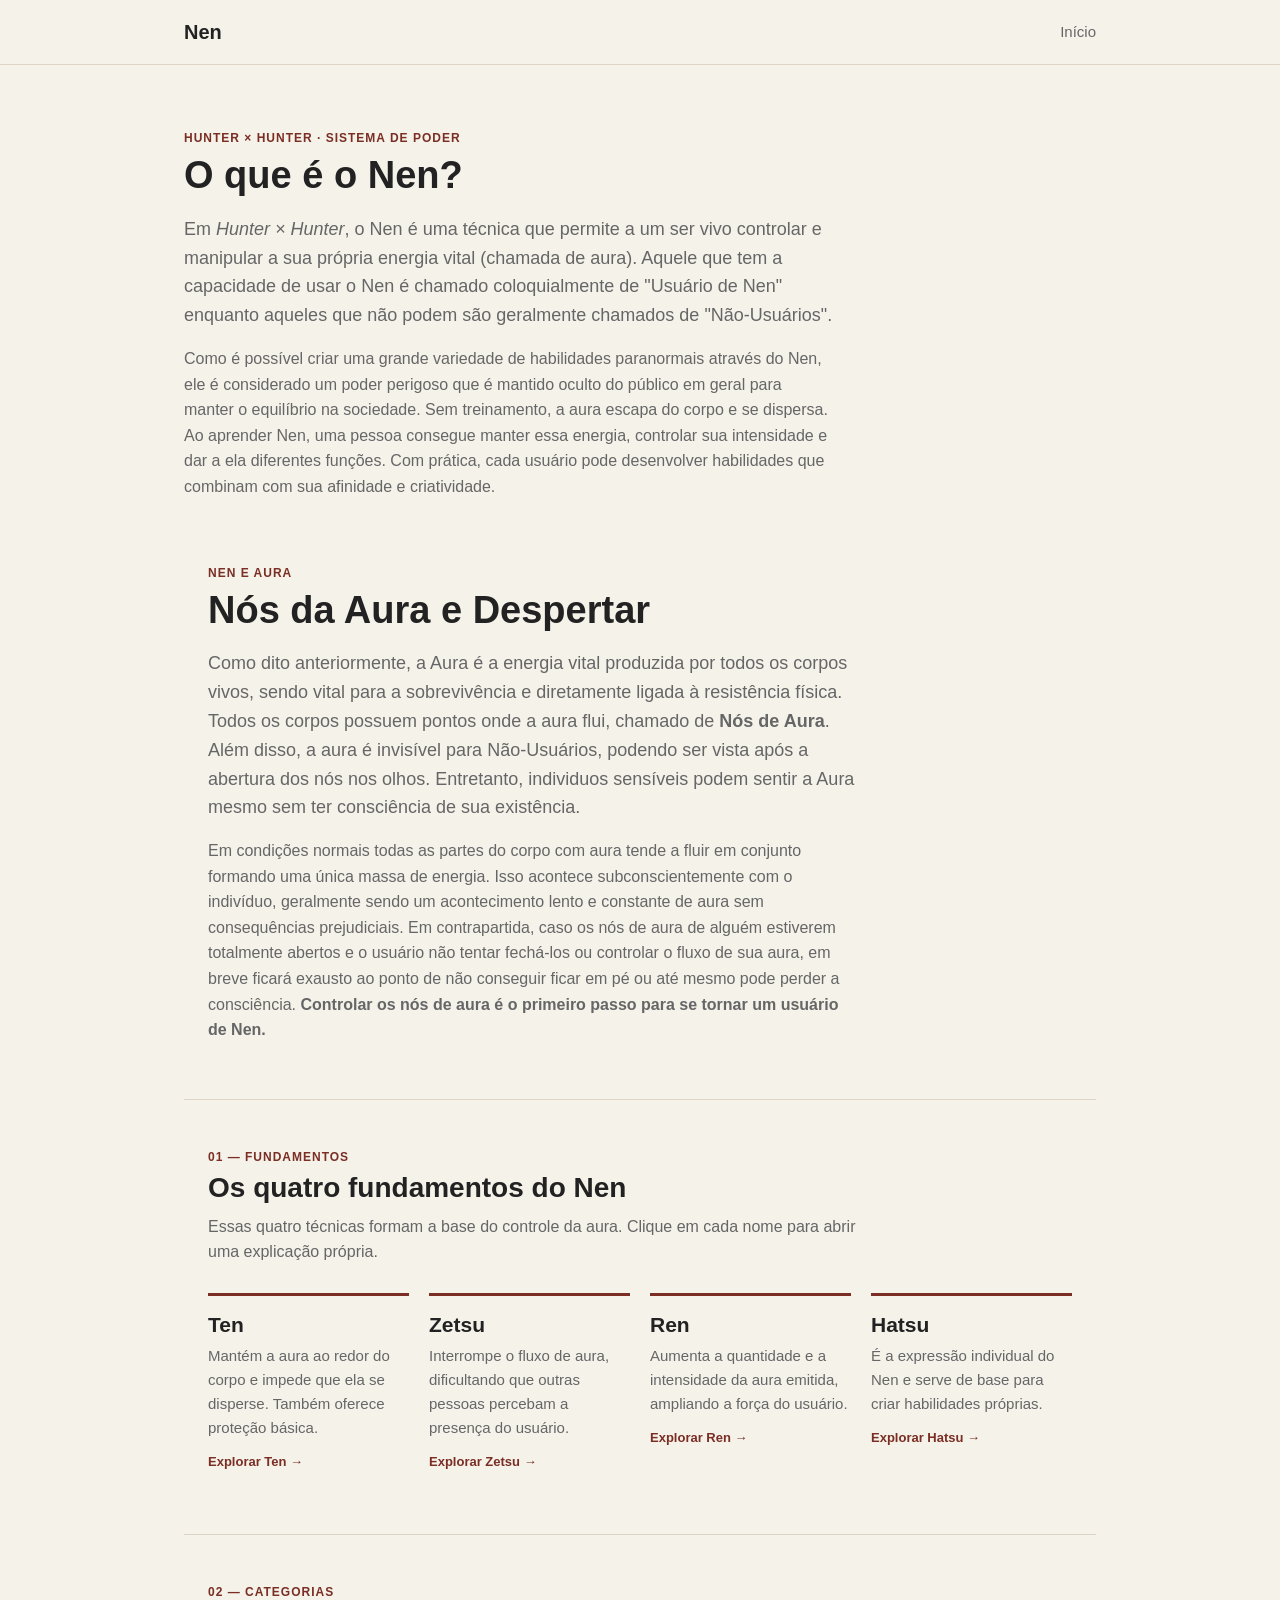
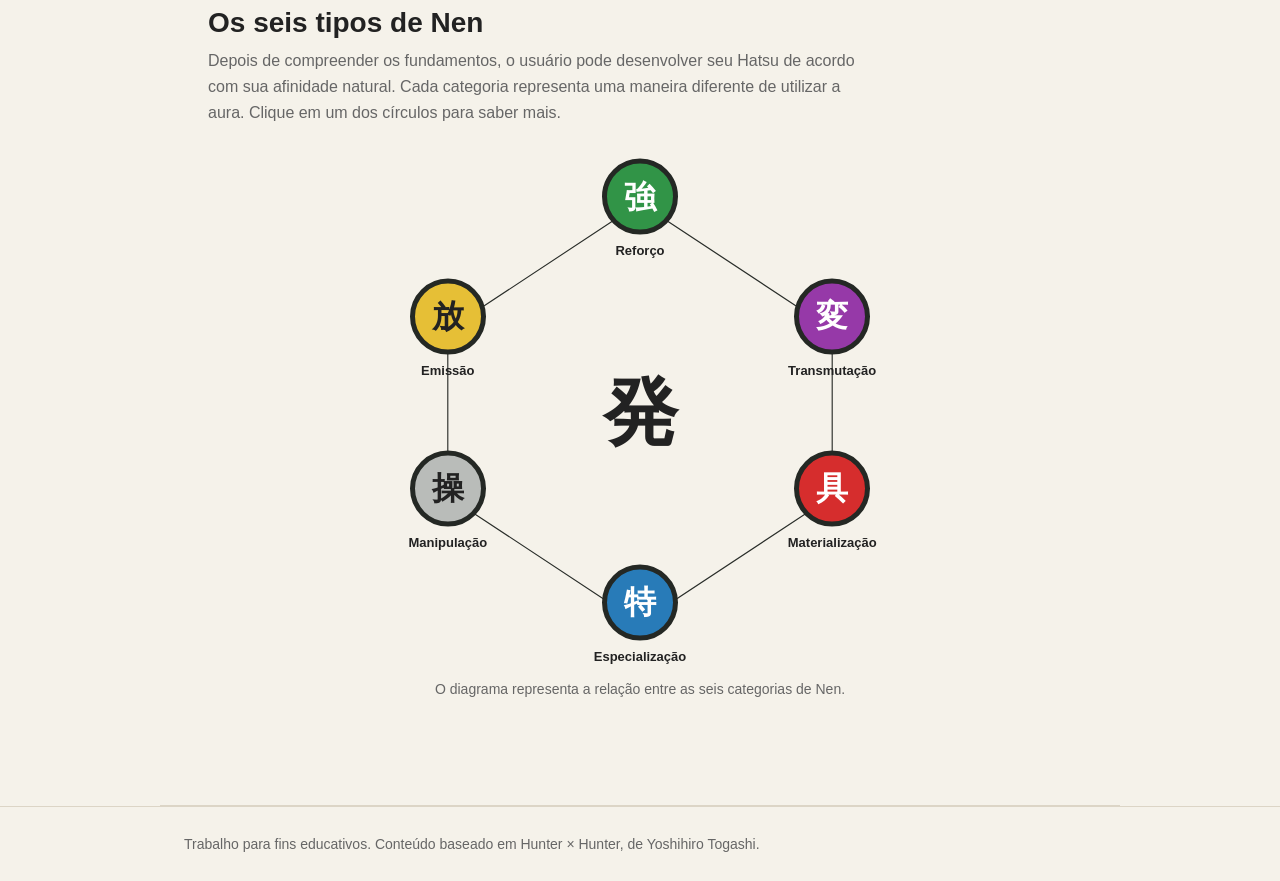
<file: ProjetoNen_AutoriaWeb-HenzoAiram/index.html>
<!DOCTYPE html>
<html lang="pt-BR">

<head>
  <meta charset="UTF-8">
  <meta name="viewport" content="width=device-width, initial-scale=1.0">
  <title>O Sistema de Poder de Hunter × Hunter</title>
  <link rel="stylesheet" href="css/style.css">
</head>

<body>
  <header class="site-header">
    <div class="wrap-topo-menu">
      <a href="index.html" class="brand">Nen</a>
      <nav aria-label="Navegação principal">
        <ul>
          <li><a href="index.html">Início</a></li>
        </ul>
      </nav>
    </div>
  </header>
  <main>
    <section class="texto-wrap">
      <div class="texto-copy">
        <div class="pequeno">Hunter × Hunter · Sistema de poder</div>
        <h1>O que é o Nen?</h1>
        <p class="destaque">Em <em>Hunter × Hunter</em>, o Nen é uma técnica que permite a um ser vivo controlar e
          manipular a sua própria energia vital (chamada de aura). Aquele que tem a capacidade de usar o Nen é chamado
          coloquialmente de "Usuário de Nen" enquanto aqueles que não podem são geralmente chamados de "Não-Usuários".
        </p>
        <p>Como é possível criar uma grande variedade de habilidades paranormais através do Nen, ele é considerado um
          poder perigoso que é mantido oculto do público em geral para manter o equilíbrio na sociedade. Sem
          treinamento, a aura escapa do corpo e se dispersa. Ao aprender Nen, uma pessoa consegue manter essa energia,
          controlar sua intensidade e dar a ela diferentes funções. Com prática, cada usuário pode desenvolver
          habilidades que combinam com sua afinidade e criatividade.</p>
      </div>
      <section class="texto-wrap">
        <div class="texto-copy">
          <div class="pequeno">Nen e Aura</div>
          <h1>Nós da Aura e Despertar</h1>
          <p class="destaque">Como dito anteriormente, a Aura é a energia vital produzida por todos os corpos vivos,
            sendo vital para a sobrevivência e diretamente ligada à resistência física. Todos os corpos possuem pontos
            onde a aura flui, chamado de <strong>Nós de Aura</strong>. Além disso, a aura é invisível para Não-Usuários,
            podendo ser vista após a abertura dos nós nos olhos. Entretanto, individuos sensíveis podem sentir a Aura
            mesmo sem ter consciência de sua existência.</p>
            <p>Em condições normais todas as partes do corpo com aura tende a fluir em conjunto formando uma única massa de energia. Isso acontece subconscientemente com o indivíduo, geralmente sendo um acontecimento lento e constante de aura sem consequências prejudiciais. Em contrapartida, caso os nós de aura de alguém estiverem totalmente abertos e o usuário não tentar fechá-los ou controlar o fluxo de sua aura, em breve ficará exausto ao ponto de não conseguir ficar em pé ou até mesmo pode perder a consciência. <strong>Controlar os nós de aura é o primeiro passo para se tornar um usuário de Nen.</strong>   </p>



      </section>

      <section class="wrap" id="fundamentos">
        <div class="secão-header">
          <div class="pequeno">01 — Fundamentos</div>
          <h2>Os quatro fundamentos do Nen</h2>
          <p>Essas quatro técnicas formam a base do controle da aura. Clique em cada nome para abrir uma explicação
            própria.</p>
        </div>
        <div class="lista-fundamentos">
          <a href="ten.html" class="fundamento">
            <h3>Ten</h3>
            <p>Mantém a aura ao redor do corpo e impede que ela se disperse. Também oferece proteção básica.</p><span
              class="open-page">Explorar Ten →</span>
          </a>
          <a href="zetsu.html" class="fundamento">
            <h3>Zetsu</h3>
            <p>Interrompe o fluxo de aura, dificultando que outras pessoas percebam a presença do usuário.</p><span
              class="open-page">Explorar Zetsu →</span>
          </a>
          <a href="ren.html" class="fundamento">
            <h3>Ren</h3>
            <p>Aumenta a quantidade e a intensidade da aura emitida, ampliando a força do usuário.</p><span
              class="open-page">Explorar Ren →</span>
          </a>
          <a href="hatsu.html" class="fundamento">
            <h3>Hatsu</h3>
            <p>É a expressão individual do Nen e serve de base para criar habilidades próprias.</p><span
              class="saiba-mais">Explorar Hatsu →</span>
          </a>
        </div>
      </section>

      <section class="wrap seção-driagrama" id="categorias">
        <div class="section-header">
          <div class="pequeno">02 — Categorias</div>
          <h2>Os seis tipos de Nen</h2>
          <p>Depois de compreender os fundamentos, o usuário pode desenvolver seu Hatsu de acordo com sua afinidade
            natural. Cada categoria representa uma maneira diferente de utilizar a aura. Clique em um dos círculos para
            saber mais.</p>
        </div>
        <div class="diagrama-nen">
          <svg class="diagrama-linhas" viewBox="0 0 600 500" preserveAspectRatio="none" aria-hidden="true">
            <polygon points="300,48 486,170 486,330 300,452 114,330 114,170"></polygon>
          </svg>
          <div class="centro-diagrama" aria-hidden="true">発</div>
          <a href="reforco.html" class="node botão-reforco" aria-label="Abrir Reforço"><span
              class="circulo-kanji">強</span><span class="nome-tipo">Reforço</span></a>
          <a href="emissao.html" class="node botão-emissao" aria-label="Abrir Emissão"><span
              class="circulo-kanji">放</span><span class="nome-tipo">Emissão</span></a>
          <a href="transmutacao.html" class="node botão-transmutacao" aria-label="Abrir Transmutação"><span
              class="circulo-kanji">変</span><span class="nome-tipo">Transmutação</span></a>
          <a href="manipulacao.html" class="node botão-manipulacao" aria-label="Abrir Manipulação"><span
              class="circulo-kanji">操</span><span class="nome-tipo">Manipulação</span></a>
          <a href="materializacao.html" class="node botão-materializacao" aria-label="Abrir Materialização"><span
              class="circulo-kanji">具</span><span class="nome-tipo">Materialização</span></a>
          <a href="especializacao.html" class="node botão-especializacao" aria-label="Abrir Especialização"><span
              class="circulo-kanji">特</span><span class="nome-tipo">Especialização</span></a>
        </div>
        <p class="legenda-diagrama">O diagrama representa a relação entre as seis categorias de Nen.</p>
      </section>
  </main>
  <footer class="site-footer">
    <div class="wrap">
      <p>Trabalho para fins educativos. Conteúdo baseado em Hunter × Hunter, de Yoshihiro Togashi.</p>
    </div>
  </footer>
</body>

</html>
</file>
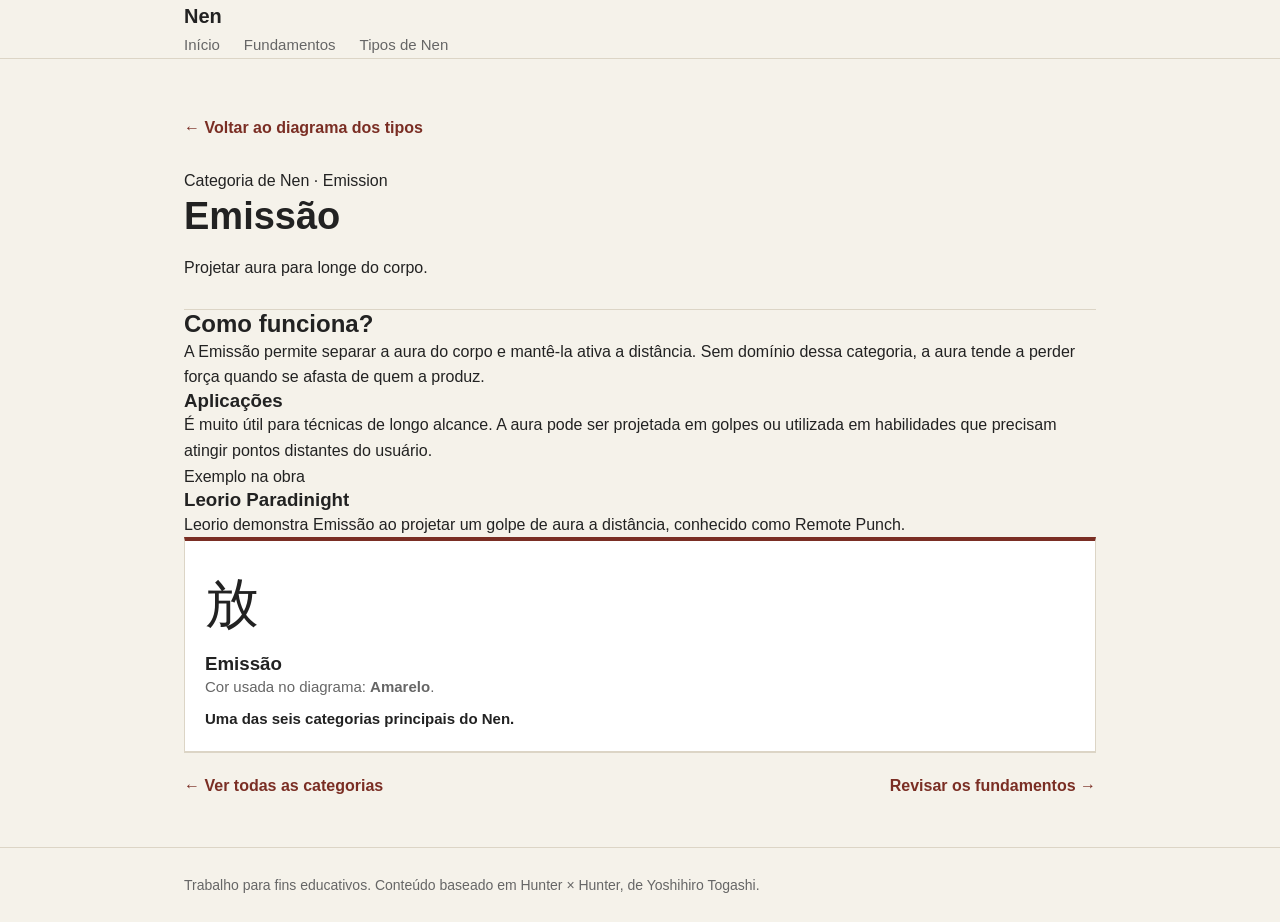
<file: ProjetoNen_AutoriaWeb-HenzoAiram/emissao.html>
<!DOCTYPE html>
<html lang="pt-BR">
<head>
  <meta charset="UTF-8">
  <meta name="viewport" content="width=device-width, initial-scale=1.0">
  <title>Emissão</title>
  <link rel="stylesheet" href="css/style.css">
</head>
<body>
<header class="site-header">
  <div class="wrap header-inner">
    <a href="index.html" class="brand">Nen</a>
    <nav aria-label="Navegação principal">
      <ul>
        <li><a href="index.html">Início</a></li>
        <li><a href="index.html#fundamentos">Fundamentos</a></li>
        <li><a href="index.html#categorias">Tipos de Nen</a></li>
      </ul>
    </nav>
  </div>
</header>
<main class="wrap">
  <section class="page-heading">
    <a class="back-link" href="index.html#categorias">← Voltar ao diagrama dos tipos</a>
    <div class="kicker">Categoria de Nen · Emission</div>
    <h1 class="page-title">Emissão</h1>
    <p class="page-intro">Projetar aura para longe do corpo.</p>
  </section>
  <div class="detail-layout">
    <div class="detail-main">
      <h2>Como funciona?</h2>
      <p>A Emissão permite separar a aura do corpo e mantê-la ativa a distância. Sem domínio dessa categoria, a aura tende a perder força quando se afasta de quem a produz.</p>
      <div class="detalhe-block"><h3>Aplicações</h3><p>É muito útil para técnicas de longo alcance. A aura pode ser projetada em golpes ou utilizada em habilidades que precisam atingir pontos distantes do usuário.</p></div>
      <div class="detalhe-block"><div class="kicker">Exemplo na obra</div><h3>Leorio Paradinight</h3><p>Leorio demonstra Emissão ao projetar um golpe de aura a distância, conhecido como Remote Punch.</p></div>
    </div>
    <aside class="side-note"><div class="side-symbol">放</div><h3>Emissão</h3><p>Cor usada no diagrama: <strong>Amarelo</strong>.</p><p class="character">Uma das seis categorias principais do Nen.</p></aside>
  </div>
  <div class="page-navigation"><a href="index.html#categorias">← Ver todas as categorias</a><a href="index.html#fundamentos">Revisar os fundamentos →</a></div>
</main>
<footer class="site-footer"><div class="wrap">
  <p>Trabalho para fins educativos. Conteúdo baseado em Hunter × Hunter, de Yoshihiro Togashi.</p>
</div></footer>
</body>
</html>
</file>
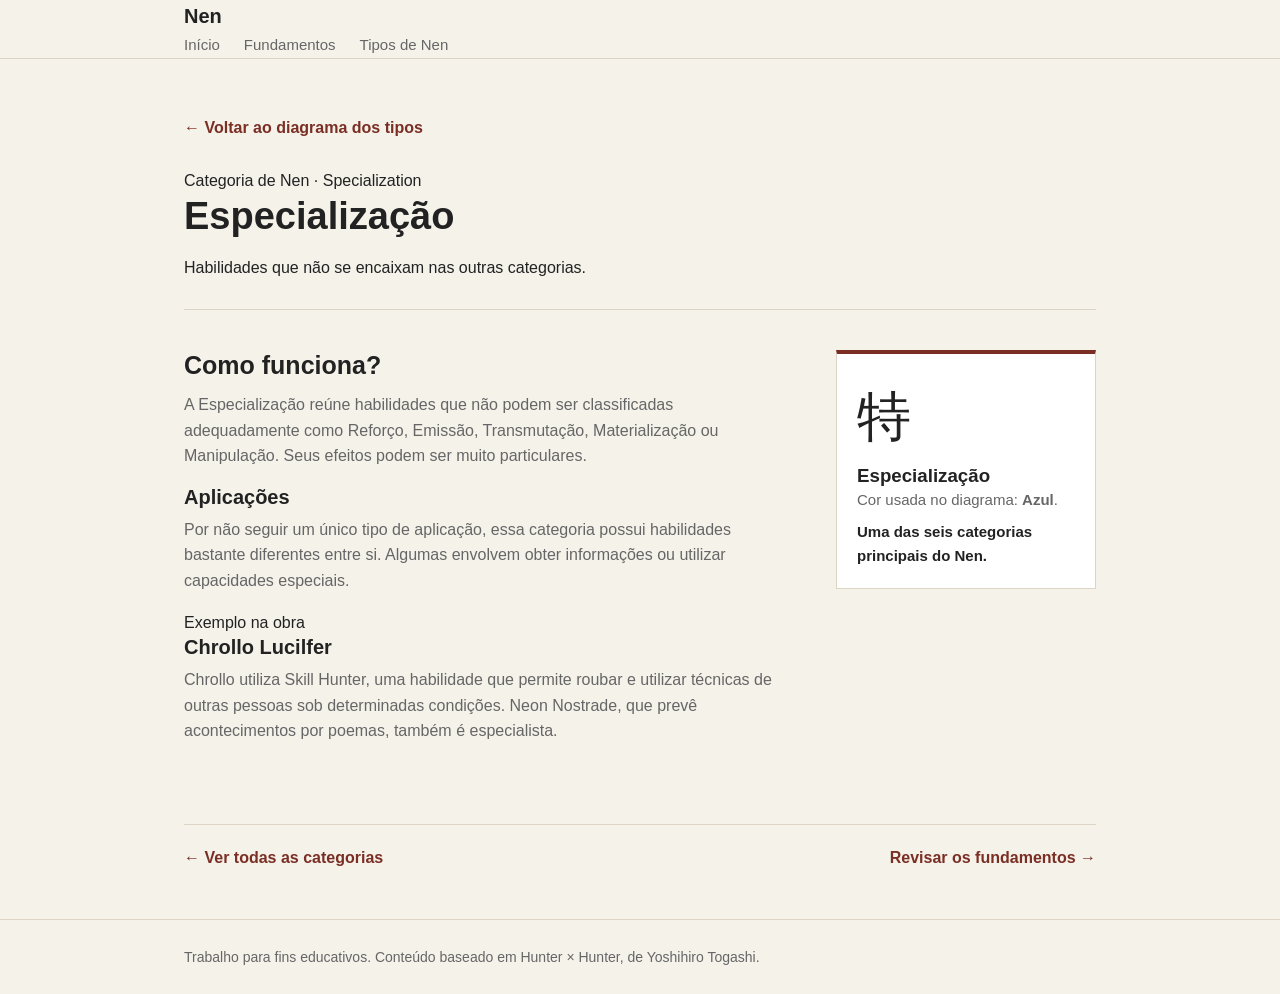
<file: ProjetoNen_AutoriaWeb-HenzoAiram/especializacao.html>
<!DOCTYPE html>
<html lang="pt-BR">
<head>
  <meta charset="UTF-8">
  <meta name="viewport" content="width=device-width, initial-scale=1.0">
  <title>Especialização</title>
  <link rel="stylesheet" href="css/style.css">
</head>
<body>
<header class="site-header">
  <div class="wrap header-inner">
    <a href="index.html" class="brand">Nen</a>
    <nav aria-label="Navegação principal">
      <ul>
        <li><a href="index.html">Início</a></li>
        <li><a href="index.html#fundamentos">Fundamentos</a></li>
        <li><a href="index.html#categorias">Tipos de Nen</a></li>
      </ul>
    </nav>
  </div>
</header>
<main class="wrap">
  <section class="page-heading">
    <a class="back-link" href="index.html#categorias">← Voltar ao diagrama dos tipos</a>
    <div class="kicker">Categoria de Nen · Specialization</div>
    <h1 class="page-title">Especialização</h1>
    <p class="page-intro">Habilidades que não se encaixam nas outras categorias.</p>
  </section>
  <div class="detalhe-layout">
    <div class="detalhe-main">
      <h2>Como funciona?</h2>
      <p>A Especialização reúne habilidades que não podem ser classificadas adequadamente como Reforço, Emissão, Transmutação, Materialização ou Manipulação. Seus efeitos podem ser muito particulares.</p>
      <div class="detalhe-block"><h3>Aplicações</h3><p>Por não seguir um único tipo de aplicação, essa categoria possui habilidades bastante diferentes entre si. Algumas envolvem obter informações ou utilizar capacidades especiais.</p></div>
      <div class="detalhe-block"><div class="kicker">Exemplo na obra</div><h3>Chrollo Lucilfer</h3><p>Chrollo utiliza Skill Hunter, uma habilidade que permite roubar e utilizar técnicas de outras pessoas sob determinadas condições. Neon Nostrade, que prevê acontecimentos por poemas, também é especialista.</p></div>
    </div>
    <aside class="side-note"><div class="side-symbol">特</div><h3>Especialização</h3><p>Cor usada no diagrama: <strong>Azul</strong>.</p><p class="character">Uma das seis categorias principais do Nen.</p></aside>
  </div>
  <div class="page-navigation"><a href="index.html#categorias">← Ver todas as categorias</a><a href="index.html#fundamentos">Revisar os fundamentos →</a></div>
</main>
<footer class="site-footer"><div class="wrap">
  <p>Trabalho para fins educativos. Conteúdo baseado em Hunter × Hunter, de Yoshihiro Togashi.</p>
</div></footer>
</body>
</html>
</file>
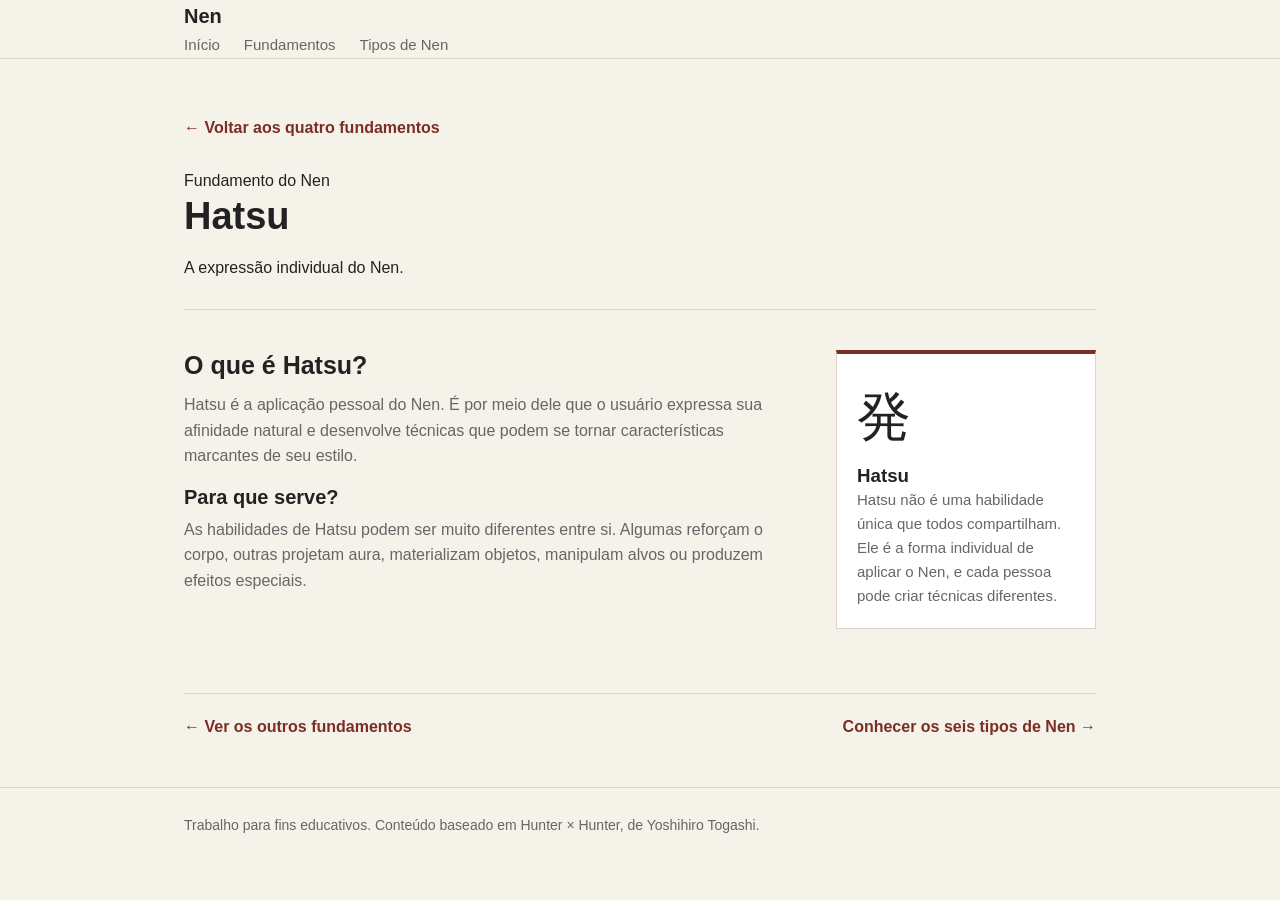
<file: ProjetoNen_AutoriaWeb-HenzoAiram/hatsu.html>
<!DOCTYPE html>
<html lang="pt-BR">
<head>
  <meta charset="UTF-8">
  <meta name="viewport" content="width=device-width, initial-scale=1.0">
  <title>Hatsu</title>
  <link rel="stylesheet" href="css/style.css">
</head>
<body>
<header class="site-header">
  <div class="wrap header-inner">
    <a href="index.html" class="brand">Nen</a>
    <nav aria-label="Navegação principal">
      <ul>
        <li><a href="index.html">Início</a></li>
        <li><a href="index.html#fundamentos">Fundamentos</a></li>
        <li><a href="index.html#categorias">Tipos de Nen</a></li>
      </ul>
    </nav>
  </div>
</header>
<main class="wrap">
  <section class="page-heading">
    <a class="back-link" href="index.html#fundamentos">← Voltar aos quatro fundamentos</a>
    <div class="kicker">Fundamento do Nen</div>
    <h1 class="page-title">Hatsu</h1>
    <p class="page-intro">A expressão individual do Nen.</p>
  </section>
  <div class="detalhe-layout">
    <div class="detalhe-main">
      <h2>O que é Hatsu?</h2>
      <p>Hatsu é a aplicação pessoal do Nen. É por meio dele que o usuário expressa sua afinidade natural e desenvolve técnicas que podem se tornar características marcantes de seu estilo.</p>
      <div class="detalhe-block"><h3>Para que serve?</h3><p>As habilidades de Hatsu podem ser muito diferentes entre si. Algumas reforçam o corpo, outras projetam aura, materializam objetos, manipulam alvos ou produzem efeitos especiais.</p></div>
    </div>
    <aside class="side-note"><div class="side-symbol">発</div><h3>Hatsu</h3><p>Hatsu não é uma habilidade única que todos compartilham. Ele é a forma individual de aplicar o Nen, e cada pessoa pode criar técnicas diferentes.</p></aside>
  </div>
  <div class="page-navigation"><a href="index.html#fundamentos">← Ver os outros fundamentos</a><a href="index.html#categorias">Conhecer os seis tipos de Nen →</a></div>
</main>
<footer class="site-footer"><div class="wrap">
  <p>Trabalho para fins educativos. Conteúdo baseado em Hunter × Hunter, de Yoshihiro Togashi.</p>
</div></footer>
</body>
</html>
</file>
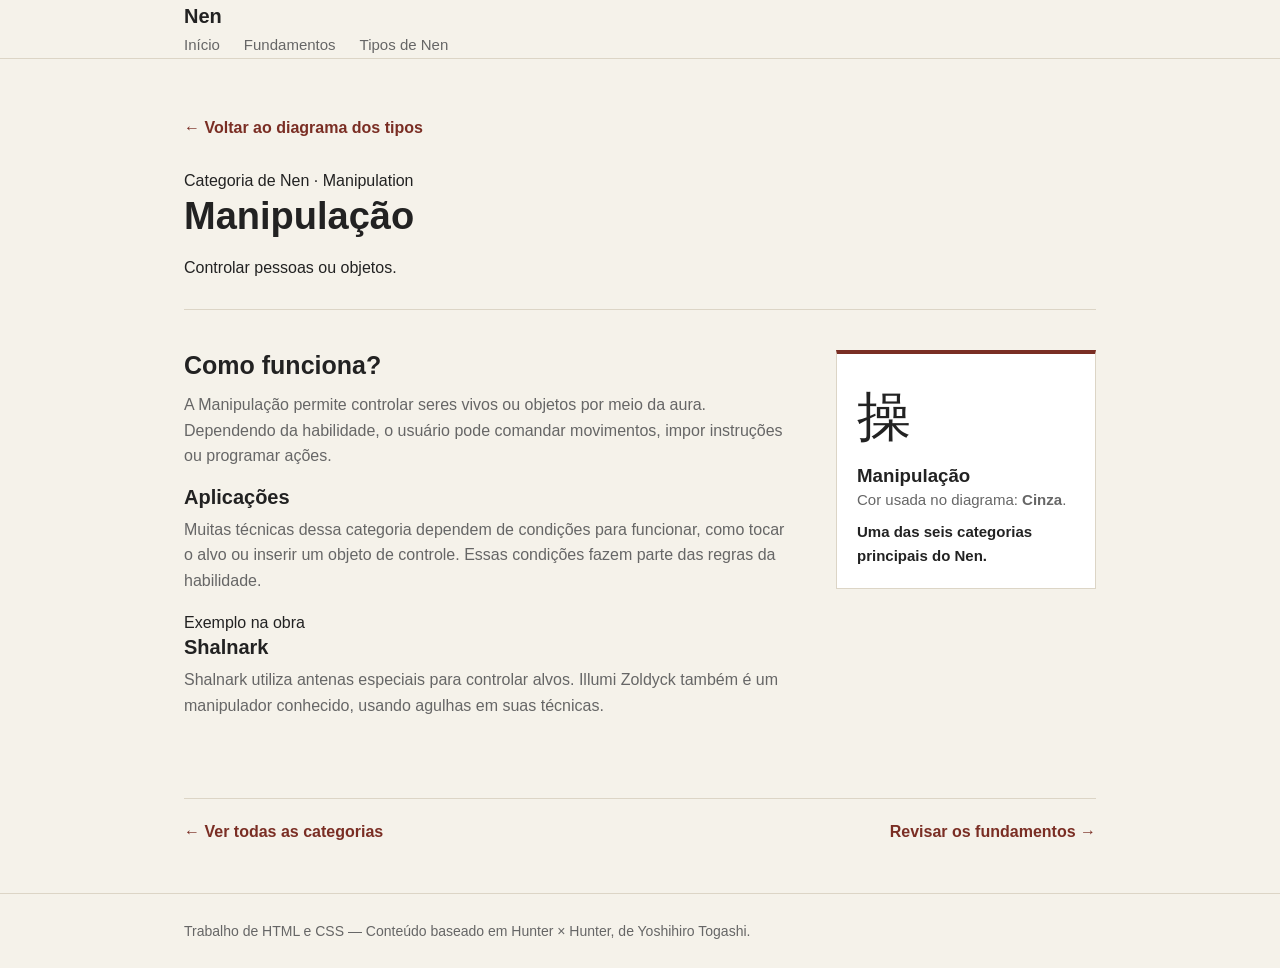
<file: ProjetoNen_AutoriaWeb-HenzoAiram/manipulacao.html>
<!DOCTYPE html>
<html lang="pt-BR">
<head>
  <meta charset="UTF-8">
  <meta name="viewport" content="width=device-width, initial-scale=1.0">
  <title>Manipulação</title>
  <link rel="stylesheet" href="css/style.css">
</head>
<body>
<header class="site-header">
  <div class="wrap header-inner">
    <a href="index.html" class="brand">Nen</a>
    <nav aria-label="Navegação principal">
      <ul>
        <li><a href="index.html">Início</a></li>
        <li><a href="index.html#fundamentos">Fundamentos</a></li>
        <li><a href="index.html#categorias">Tipos de Nen</a></li>
      </ul>
    </nav>
  </div>
</header>
<main class="wrap">
  <section class="page-heading">
    <a class="back-link" href="index.html#categorias">← Voltar ao diagrama dos tipos</a>
    <div class="kicker">Categoria de Nen · Manipulation</div>
    <h1 class="page-title">Manipulação</h1>
    <p class="page-intro">Controlar pessoas ou objetos.</p>
  </section>
  <div class="detalhe-layout">
    <div class="detalhe-main">
      <h2>Como funciona?</h2>
      <p>A Manipulação permite controlar seres vivos ou objetos por meio da aura. Dependendo da habilidade, o usuário pode comandar movimentos, impor instruções ou programar ações.</p>
      <div class="detalhe-block"><h3>Aplicações</h3><p>Muitas técnicas dessa categoria dependem de condições para funcionar, como tocar o alvo ou inserir um objeto de controle. Essas condições fazem parte das regras da habilidade.</p></div>
      <div class="detalhe-block"><div class="kicker">Exemplo na obra</div><h3>Shalnark</h3><p>Shalnark utiliza antenas especiais para controlar alvos. Illumi Zoldyck também é um manipulador conhecido, usando agulhas em suas técnicas.</p></div>
    </div>
    <aside class="side-note"><div class="side-symbol">操</div><h3>Manipulação</h3><p>Cor usada no diagrama: <strong>Cinza</strong>.</p><p class="character">Uma das seis categorias principais do Nen.</p></aside>
  </div>
  <div class="page-navigation"><a href="index.html#categorias">← Ver todas as categorias</a><a href="index.html#fundamentos">Revisar os fundamentos →</a></div>
</main>
<footer class="site-footer"><div class="wrap">
  <p>Trabalho de HTML e CSS — Conteúdo baseado em Hunter × Hunter, de Yoshihiro Togashi.</p>
</div></footer>
</body>
</html>
</file>
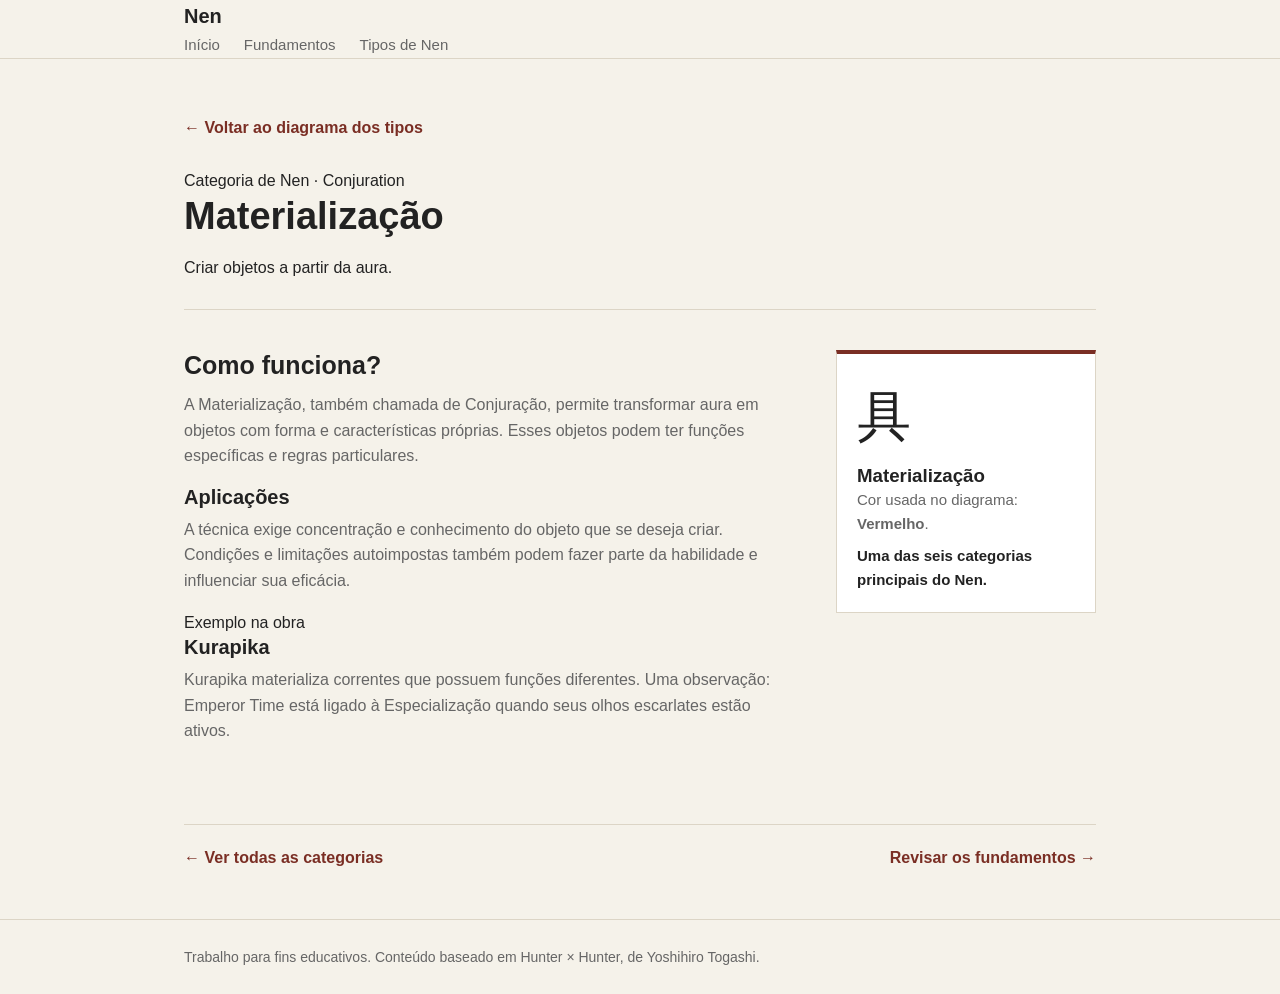
<file: ProjetoNen_AutoriaWeb-HenzoAiram/materializacao.html>
<!DOCTYPE html>
<html lang="pt-BR">
<head>
  <meta charset="UTF-8">
  <meta name="viewport" content="width=device-width, initial-scale=1.0">
  <title>Materialização</title>
  <link rel="stylesheet" href="css/style.css">
</head>
<body>
<header class="site-header">
  <div class="wrap header-inner">
    <a href="index.html" class="brand">Nen</a>
    <nav aria-label="Navegação principal">
      <ul>
        <li><a href="index.html">Início</a></li>
        <li><a href="index.html#fundamentos">Fundamentos</a></li>
        <li><a href="index.html#categorias">Tipos de Nen</a></li>
      </ul>
    </nav>
  </div>
</header>
<main class="wrap">
  <section class="page-heading">
    <a class="back-link" href="index.html#categorias">← Voltar ao diagrama dos tipos</a>
    <div class="kicker">Categoria de Nen · Conjuration</div>
    <h1 class="page-title">Materialização</h1>
    <p class="page-intro">Criar objetos a partir da aura.</p>
  </section>
  <div class="detalhe-layout">
    <div class="detalhe-main">
      <h2>Como funciona?</h2>
      <p>A Materialização, também chamada de Conjuração, permite transformar aura em objetos com forma e características próprias. Esses objetos podem ter funções específicas e regras particulares.</p>
      <div class="detalhe-block"><h3>Aplicações</h3><p>A técnica exige concentração e conhecimento do objeto que se deseja criar. Condições e limitações autoimpostas também podem fazer parte da habilidade e influenciar sua eficácia.</p></div>
      <div class="detalhe-block"><div class="kicker">Exemplo na obra</div><h3>Kurapika</h3><p>Kurapika materializa correntes que possuem funções diferentes. Uma observação: Emperor Time está ligado à Especialização quando seus olhos escarlates estão ativos.</p></div>
    </div>
    <aside class="side-note"><div class="side-symbol">具</div><h3>Materialização</h3><p>Cor usada no diagrama: <strong>Vermelho</strong>.</p><p class="character">Uma das seis categorias principais do Nen.</p></aside>
  </div>
  <div class="page-navigation"><a href="index.html#categorias">← Ver todas as categorias</a><a href="index.html#fundamentos">Revisar os fundamentos →</a></div>
</main>
<footer class="site-footer"><div class="wrap">
  <p>Trabalho para fins educativos. Conteúdo baseado em Hunter × Hunter, de Yoshihiro Togashi.</p>
</div></footer>
</body>
</html>
</file>
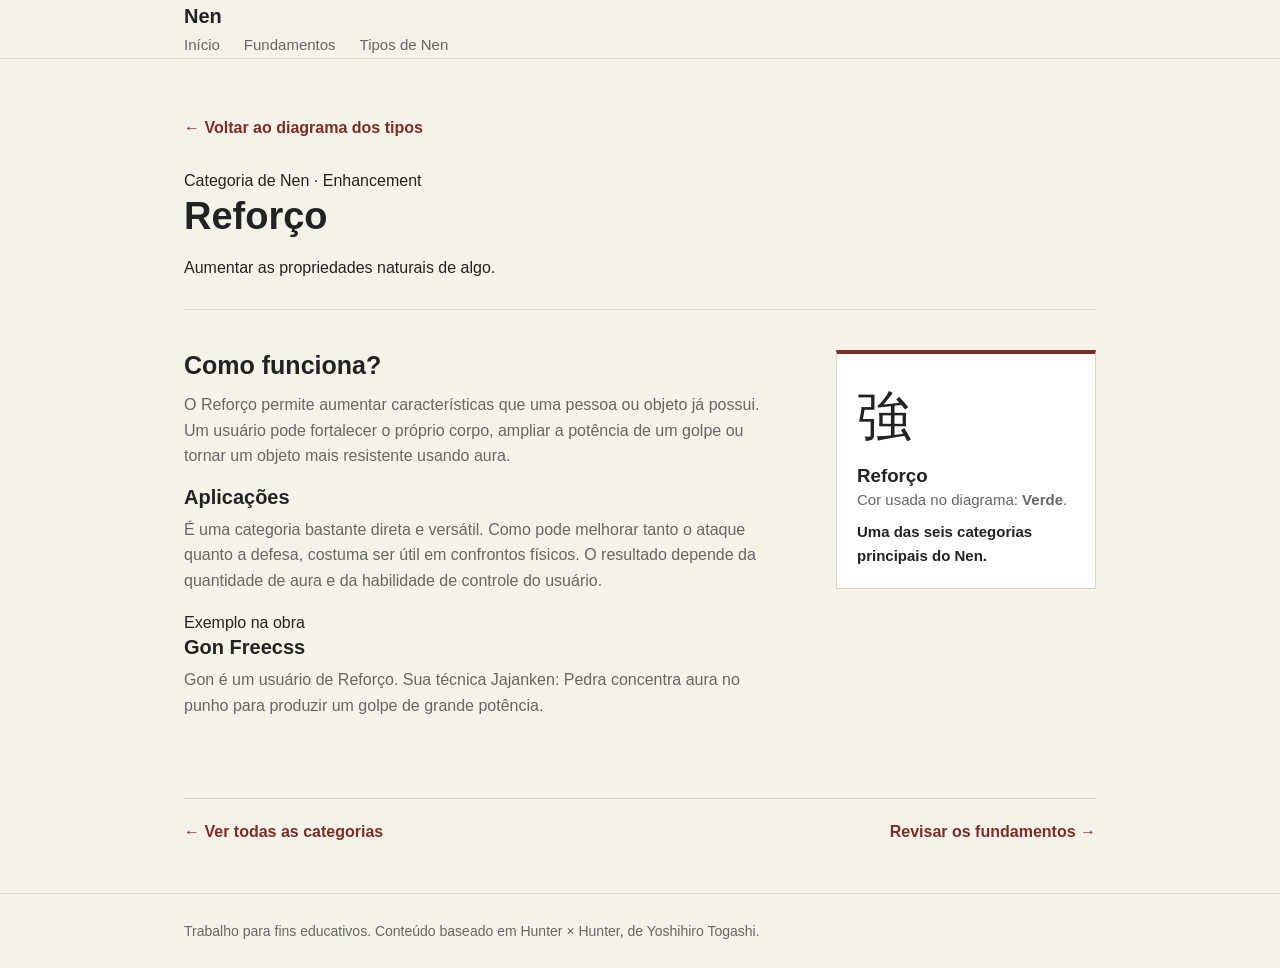
<file: ProjetoNen_AutoriaWeb-HenzoAiram/reforco.html>
<!DOCTYPE html>
<html lang="pt-BR">
<head>
  <meta charset="UTF-8">
  <meta name="viewport" content="width=device-width, initial-scale=1.0">
  <title>Reforço</title>
  <link rel="stylesheet" href="css/style.css">
</head>
<body>
<header class="site-header">
  <div class="wrap header-inner">
    <a href="index.html" class="brand">Nen</a>
    <nav aria-label="Navegação principal">
      <ul>
        <li><a href="index.html">Início</a></li>
        <li><a href="index.html#fundamentos">Fundamentos</a></li>
        <li><a href="index.html#categorias">Tipos de Nen</a></li>
      </ul>
    </nav>
  </div>
</header>
<main class="wrap">
  <section class="page-heading">
    <a class="back-link" href="index.html#categorias">← Voltar ao diagrama dos tipos</a>
    <div class="kicker">Categoria de Nen · Enhancement</div>
    <h1 class="page-title">Reforço</h1>
    <p class="page-intro">Aumentar as propriedades naturais de algo.</p>
  </section>
  <div class="detalhe-layout">
    <div class="detalhe-main">
      <h2>Como funciona?</h2>
      <p>O Reforço permite aumentar características que uma pessoa ou objeto já possui. Um usuário pode fortalecer o próprio corpo, ampliar a potência de um golpe ou tornar um objeto mais resistente usando aura.</p>
      <div class="detalhe-block"><h3>Aplicações</h3><p>É uma categoria bastante direta e versátil. Como pode melhorar tanto o ataque quanto a defesa, costuma ser útil em confrontos físicos. O resultado depende da quantidade de aura e da habilidade de controle do usuário.</p></div>
      <div class="detalhe-block"><div class="kicker">Exemplo na obra</div><h3>Gon Freecss</h3><p>Gon é um usuário de Reforço. Sua técnica Jajanken: Pedra concentra aura no punho para produzir um golpe de grande potência.</p></div>
    </div>
    <aside class="side-note"><div class="side-symbol">強</div><h3>Reforço</h3><p>Cor usada no diagrama: <strong>Verde</strong>.</p><p class="character">Uma das seis categorias principais do Nen.</p></aside>
  </div>
  <div class="page-navigation"><a href="index.html#categorias">← Ver todas as categorias</a><a href="index.html#fundamentos">Revisar os fundamentos →</a></div>
</main>
<footer class="site-footer"><div class="wrap">
  <p>Trabalho para fins educativos. Conteúdo baseado em Hunter × Hunter, de Yoshihiro Togashi.</p>
</div></footer>
</body>
</html>
</file>
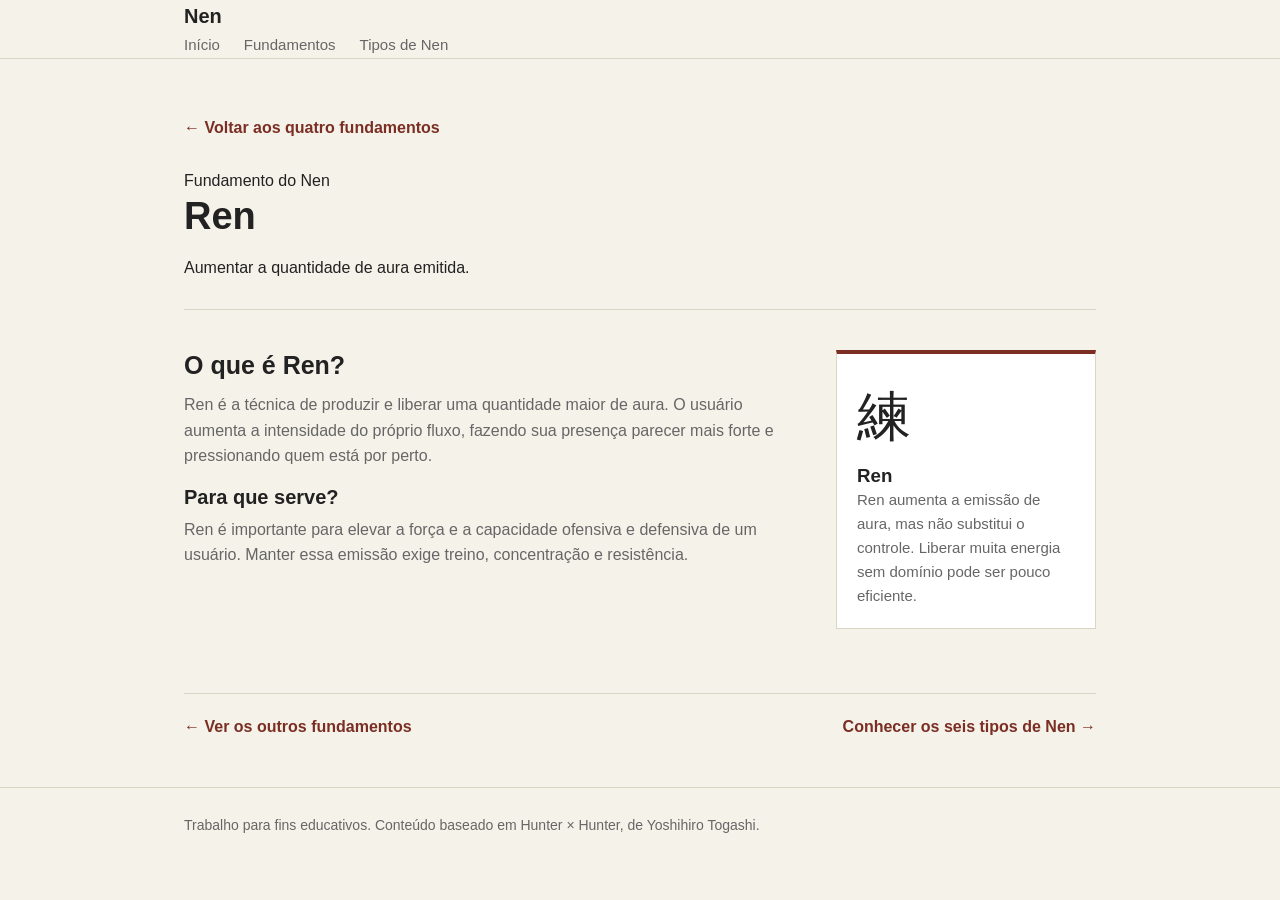
<file: ProjetoNen_AutoriaWeb-HenzoAiram/ren.html>
<!DOCTYPE html>
<html lang="pt-BR">
<head>
  <meta charset="UTF-8">
  <meta name="viewport" content="width=device-width, initial-scale=1.0">
  <title>Ren</title>
  <link rel="stylesheet" href="css/style.css">
</head>
<body>
<header class="site-header">
  <div class="wrap header-inner">
    <a href="index.html" class="brand">Nen</a>
    <nav aria-label="Navegação principal">
      <ul>
        <li><a href="index.html">Início</a></li>
        <li><a href="index.html#fundamentos">Fundamentos</a></li>
        <li><a href="index.html#categorias">Tipos de Nen</a></li>
      </ul>
    </nav>
  </div>
</header>
<main class="wrap">
  <section class="page-heading">
    <a class="back-link" href="index.html#fundamentos">← Voltar aos quatro fundamentos</a>
    <div class="kicker">Fundamento do Nen</div>
    <h1 class="page-title">Ren</h1>
    <p class="page-intro">Aumentar a quantidade de aura emitida.</p>
  </section>
  <div class="detalhe-layout">
    <div class="detalhe-main">
      <h2>O que é Ren?</h2>
      <p>Ren é a técnica de produzir e liberar uma quantidade maior de aura. O usuário aumenta a intensidade do próprio fluxo, fazendo sua presença parecer mais forte e pressionando quem está por perto.</p>
      <div class="detalhe-block"><h3>Para que serve?</h3><p>Ren é importante para elevar a força e a capacidade ofensiva e defensiva de um usuário. Manter essa emissão exige treino, concentração e resistência.</p></div>
    </div>
    <aside class="side-note"><div class="side-symbol">練</div><h3>Ren</h3><p>Ren aumenta a emissão de aura, mas não substitui o controle. Liberar muita energia sem domínio pode ser pouco eficiente.</p></aside>
  </div>
  <div class="page-navigation"><a href="index.html#fundamentos">← Ver os outros fundamentos</a><a href="index.html#categorias">Conhecer os seis tipos de Nen →</a></div>
</main>
<footer class="site-footer"><div class="wrap">
  <p>Trabalho para fins educativos. Conteúdo baseado em Hunter × Hunter, de Yoshihiro Togashi.</p>
</div></footer>
</body>
</html>
</file>
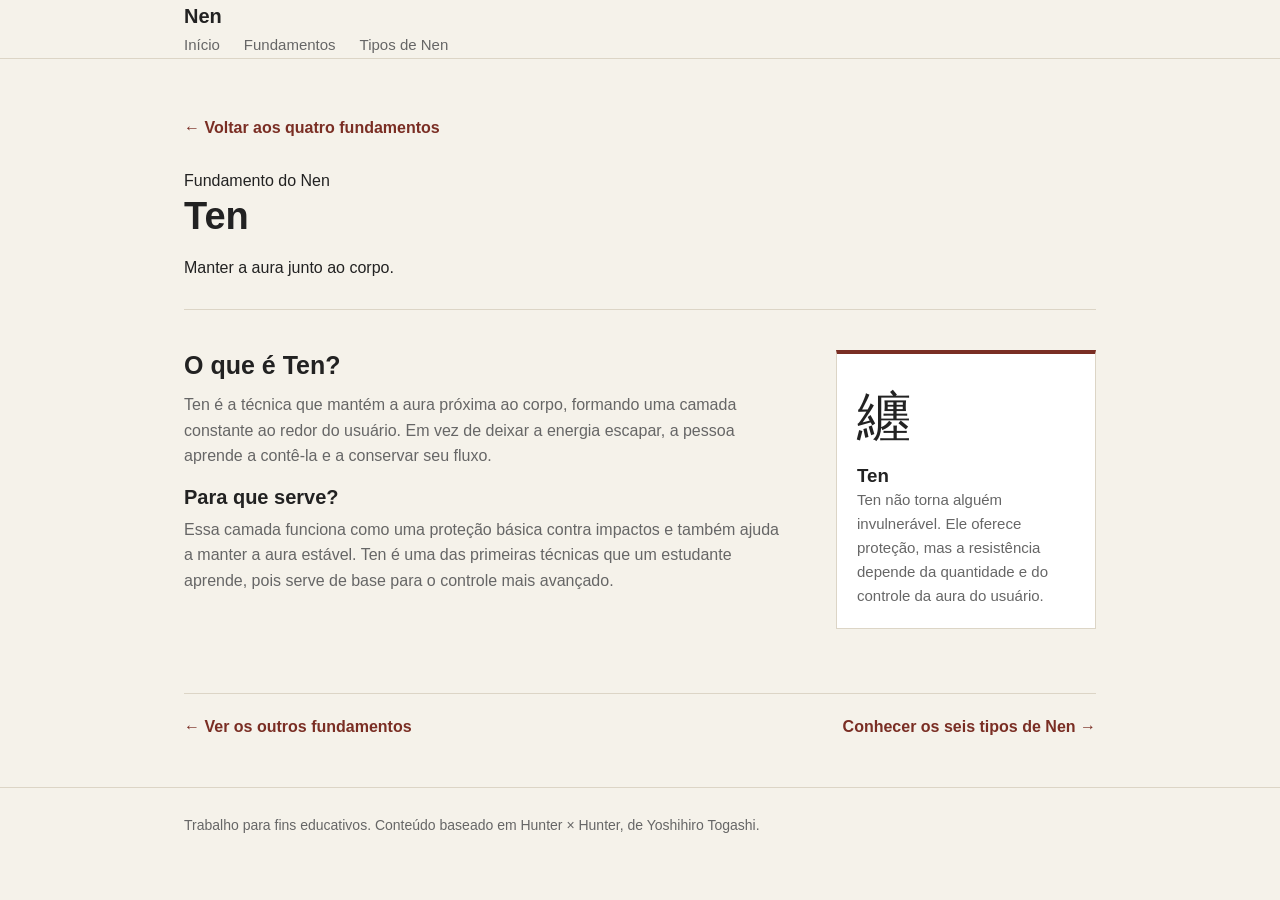
<file: ProjetoNen_AutoriaWeb-HenzoAiram/ten.html>
<!DOCTYPE html>
<html lang="pt-BR">
<head>
  <meta charset="UTF-8">
  <meta name="viewport" content="width=device-width, initial-scale=1.0">
  <title>Ten</title>
  <link rel="stylesheet" href="css/style.css">
</head>
<body>
<header class="site-header">
  <div class="wrap header-inner">
    <a href="index.html" class="brand">Nen</a>
    <nav aria-label="Navegação principal">
      <ul>
        <li><a href="index.html">Início</a></li>
        <li><a href="index.html#fundamentos">Fundamentos</a></li>
        <li><a href="index.html#categorias">Tipos de Nen</a></li>
      </ul>
    </nav>
  </div>
</header>
<main class="wrap">
  <section class="page-heading">
    <a class="back-link" href="index.html#fundamentos">← Voltar aos quatro fundamentos</a>
    <div class="kicker">Fundamento do Nen</div>
    <h1 class="page-title">Ten</h1>
    <p class="page-intro">Manter a aura junto ao corpo.</p>
  </section>
  <div class="detalhe-layout">
    <div class="detalhe-main">
      <h2>O que é Ten?</h2>
      <p>Ten é a técnica que mantém a aura próxima ao corpo, formando uma camada constante ao redor do usuário. Em vez de deixar a energia escapar, a pessoa aprende a contê-la e a conservar seu fluxo.</p>
      <div class="detalhe-block"><h3>Para que serve?</h3><p>Essa camada funciona como uma proteção básica contra impactos e também ajuda a manter a aura estável. Ten é uma das primeiras técnicas que um estudante aprende, pois serve de base para o controle mais avançado.</p></div>
    </div>
    <aside class="side-note"><div class="side-symbol">纏</div><h3>Ten</h3><p>Ten não torna alguém invulnerável. Ele oferece proteção, mas a resistência depende da quantidade e do controle da aura do usuário.</p></aside>
  </div>
  <div class="page-navigation"><a href="index.html#fundamentos">← Ver os outros fundamentos</a><a href="index.html#categorias">Conhecer os seis tipos de Nen →</a></div>
</main>
<footer class="site-footer"><div class="wrap">
  <p>Trabalho para fins educativos. Conteúdo baseado em Hunter × Hunter, de Yoshihiro Togashi.</p>
</div></footer>
</body>
</html>
</file>
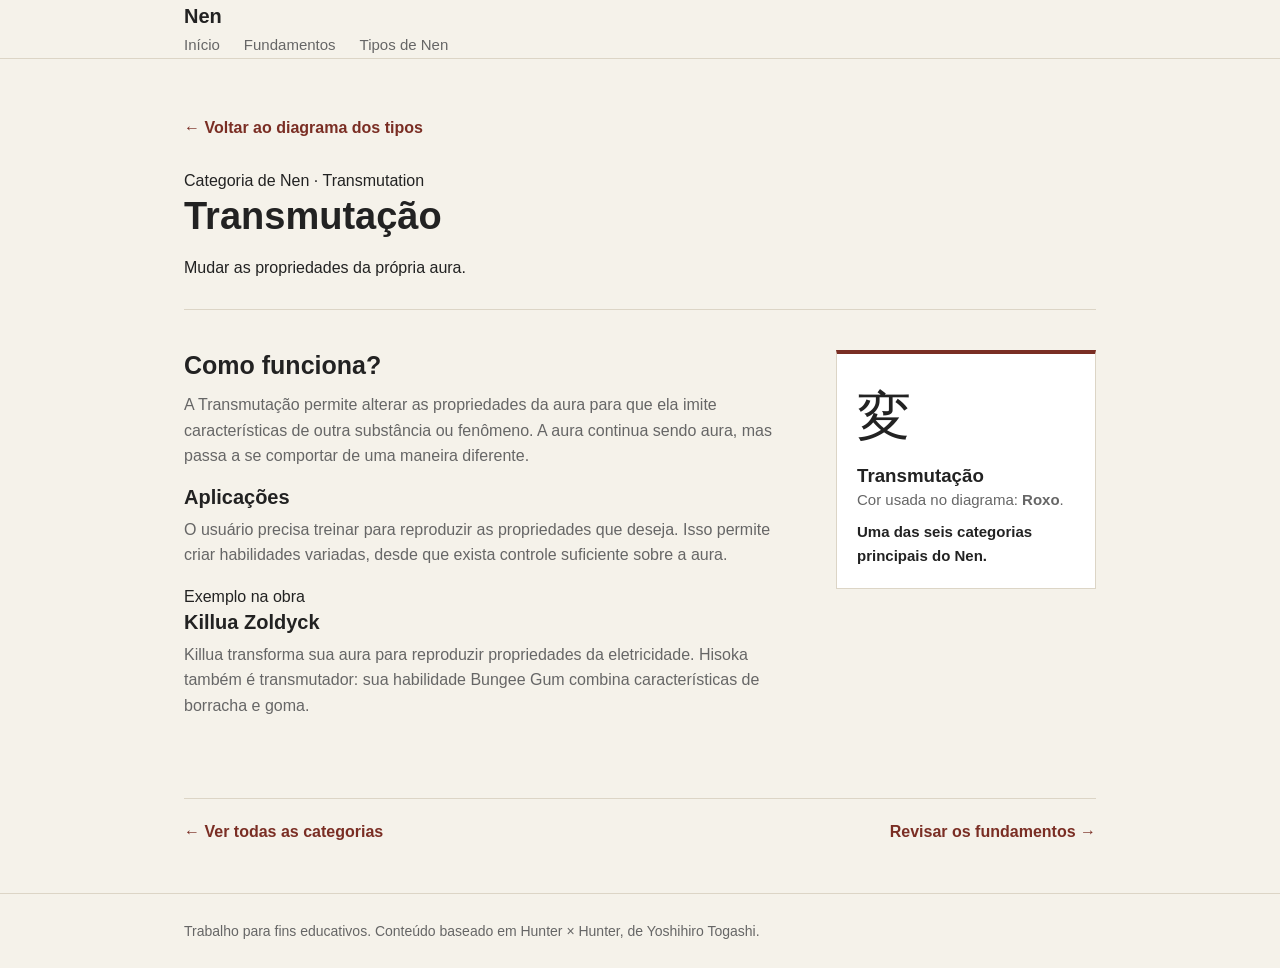
<file: ProjetoNen_AutoriaWeb-HenzoAiram/transmutacao.html>
<!DOCTYPE html>
<html lang="pt-BR">
<head>
  <meta charset="UTF-8">
  <meta name="viewport" content="width=device-width, initial-scale=1.0">
  <title>Transmutação</title>
  <link rel="stylesheet" href="css/style.css">
</head>
<body>
<header class="site-header">
  <div class="wrap header-inner">
    <a href="index.html" class="brand">Nen</a>
    <nav aria-label="Navegação principal">
      <ul>
        <li><a href="index.html">Início</a></li>
        <li><a href="index.html#fundamentos">Fundamentos</a></li>
        <li><a href="index.html#categorias">Tipos de Nen</a></li>
      </ul>
    </nav>
  </div>
</header>
<main class="wrap">
  <section class="page-heading">
    <a class="back-link" href="index.html#categorias">← Voltar ao diagrama dos tipos</a>
    <div class="kicker">Categoria de Nen · Transmutation</div>
    <h1 class="page-title">Transmutação</h1>
    <p class="page-intro">Mudar as propriedades da própria aura.</p>
  </section>
  <div class="detalhe-layout">
    <div class="detalhe-main">
      <h2>Como funciona?</h2>
      <p>A Transmutação permite alterar as propriedades da aura para que ela imite características de outra substância ou fenômeno. A aura continua sendo aura, mas passa a se comportar de uma maneira diferente.</p>
      <div class="detalhe-block"><h3>Aplicações</h3><p>O usuário precisa treinar para reproduzir as propriedades que deseja. Isso permite criar habilidades variadas, desde que exista controle suficiente sobre a aura.</p></div>
      <div class="detalhe-block"><div class="kicker">Exemplo na obra</div><h3>Killua Zoldyck</h3><p>Killua transforma sua aura para reproduzir propriedades da eletricidade. Hisoka também é transmutador: sua habilidade Bungee Gum combina características de borracha e goma.</p></div>
    </div>
    <aside class="side-note"><div class="side-symbol">変</div><h3>Transmutação</h3><p>Cor usada no diagrama: <strong>Roxo</strong>.</p><p class="character">Uma das seis categorias principais do Nen.</p></aside>
  </div>
  <div class="page-navigation"><a href="index.html#categorias">← Ver todas as categorias</a><a href="index.html#fundamentos">Revisar os fundamentos →</a></div>
</main>
<footer class="site-footer"><div class="wrap">
  <p>Trabalho para fins educativos. Conteúdo baseado em Hunter × Hunter, de Yoshihiro Togashi.</p>
</div></footer>
</body>
</html>
</file>
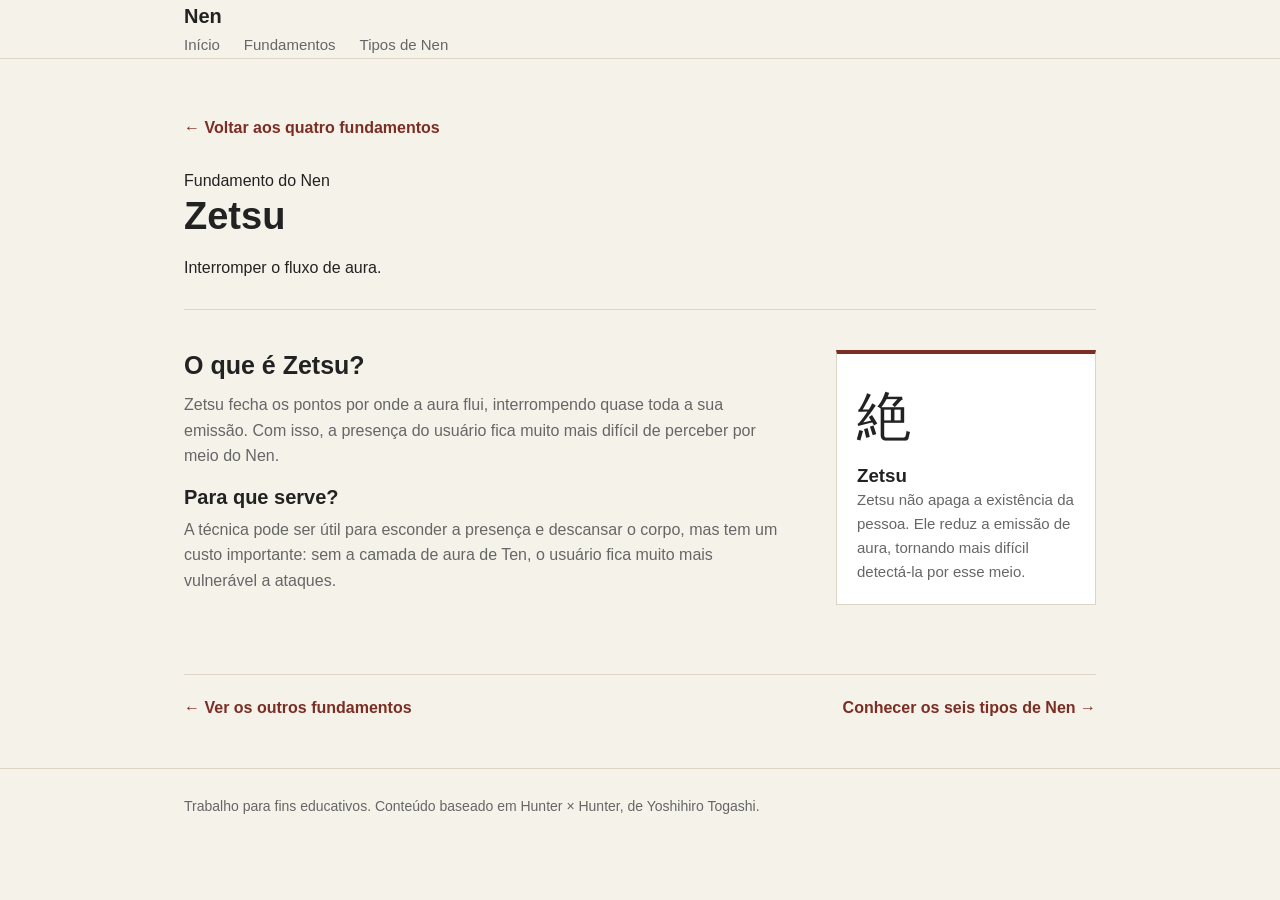
<file: ProjetoNen_AutoriaWeb-HenzoAiram/zetsu.html>
<!DOCTYPE html>
<html lang="pt-BR">
<head>
  <meta charset="UTF-8">
  <meta name="viewport" content="width=device-width, initial-scale=1.0">
  <title>Zetsu</title>
  <link rel="stylesheet" href="css/style.css">
</head>
<body>
<header class="site-header">
  <div class="wrap header-inner">
    <a href="index.html" class="brand">Nen</a>
    <nav aria-label="Navegação principal">
      <ul>
        <li><a href="index.html">Início</a></li>
        <li><a href="index.html#fundamentos">Fundamentos</a></li>
        <li><a href="index.html#categorias">Tipos de Nen</a></li>
      </ul>
    </nav>
  </div>
</header>
<main class="wrap">
  <section class="page-heading">
    <a class="back-link" href="index.html#fundamentos">← Voltar aos quatro fundamentos</a>
    <div class="kicker">Fundamento do Nen</div>
    <h1 class="page-title">Zetsu</h1>
    <p class="page-intro">Interromper o fluxo de aura.</p>
  </section>
  <div class="detalhe-layout">
    <div class="detalhe-main">
      <h2>O que é Zetsu?</h2>
      <p>Zetsu fecha os pontos por onde a aura flui, interrompendo quase toda a sua emissão. Com isso, a presença do usuário fica muito mais difícil de perceber por meio do Nen.</p>
      <div class="detalhe-block"><h3>Para que serve?</h3><p>A técnica pode ser útil para esconder a presença e descansar o corpo, mas tem um custo importante: sem a camada de aura de Ten, o usuário fica muito mais vulnerável a ataques.</p></div>
    </div>
    <aside class="side-note"><div class="side-symbol">絶</div><h3>Zetsu</h3><p>Zetsu não apaga a existência da pessoa. Ele reduz a emissão de aura, tornando mais difícil detectá-la por esse meio.</p></aside>
  </div>
  <div class="page-navigation"><a href="index.html#fundamentos">← Ver os outros fundamentos</a><a href="index.html#categorias">Conhecer os seis tipos de Nen →</a></div>
</main>
<footer class="site-footer"><div class="wrap">
  <p>Trabalho para fins educativos. Conteúdo baseado em Hunter × Hunter, de Yoshihiro Togashi.</p>
</div></footer>
</body>
</html>
</file>
<file: ProjetoNen_AutoriaWeb-HenzoAiram/css/style.css>
:root {
  --bg: #f5f2ea;
  --texto: #222;
  --texto-cinza: #666;
  --linha: #dcd5c6;
  --destaque: #7a2e24;

  --reforço: #319447;
  --emissão: #e6bf36;
  --transmutação: #9639a8;
  --conjuracao: #d62d2d;
  --especialização: #287bb8;
  --manipulação: #b9bcb9;
}


* {
  margin: 0;
  padding: 0;
  box-sizing: border-box;
}

body {
  font-family: Arial, sans-serif;
  background-color: var(--bg);
  color: var(--texto);
  font-size: 16px;
  line-height: 1.6;
}

.wrap {
  max-width: 960px;
  margin: auto;
  padding: 0 24px;
}

h1, h2, h3 {
  line-height: 1.2;
}



.site-header {
  border-bottom: 1px solid var(--linha);
}

.wrap-topo-menu {
  max-width: 960px;
  margin: auto;
  padding: 16px 24px;

  display: flex;
  justify-content: space-between;
  align-items: center;
}

.brand {
  color: var(--texto);
  text-decoration: none;
  font-size: 20px;
  font-weight: bold;
}

.site-header ul {
  display: flex;
  gap: 24px;
  list-style: none;
}

.site-header nav a {
  color: var(--texto-cinza);
  text-decoration: none;
  font-size: 15px;
}

.site-header nav a:hover {
  color: var(--texto);
  text-decoration: underline;
}



.texto-wrap {
  max-width: 960px;
  margin: auto;
  padding: 64px 24px 56px;
  border-bottom: 1px solid var(--linha);
}

.texto-copy {
  max-width: 650px;
}

.pequeno {
  color: var(--destaque);
  font-size: 12px;
  font-weight: bold;
  text-transform: uppercase;
  letter-spacing: 1px;
}

.texto-wrap h1 {
  font-size: 38px;
  margin-top: 5px;
  margin-bottom: 16px;
}

.destaque {
  font-size: 18px;
  margin-bottom: 16px;
}

.texto-copy p {
  color: var(--texto-cinza);
}


section {
  padding: 48px 0;
}

section.wrap {
  padding: 48px 24px;
}

.secão-header,
.section-header {
  margin-bottom: 28px;
}

.secão-header h2,
.section-header h2 {
  font-size: 28px;
  margin-top: 4px;
  margin-bottom: 9px;
}

.secão-header p,
.section-header p {
  color: var(--texto-cinza);
  max-width: 650px;
}



.lista-fundamentos {
  display: grid;
  grid-template-columns: repeat(4, 1fr);
  gap: 20px;
  margin-top: 28px;
}

.fundamento {
  display: block;
  min-height: 170px;
  padding-top: 16px;
  padding-bottom: 12px;

  border-top: 3px solid var(--destaque);

  color: var(--texto);
  text-decoration: none;
}

.fundamento h3 {
  font-size: 21px;
  margin-bottom: 7px;
}

.fundamento p {
  color: var(--texto-cinza);
  font-size: 15px;
}

.open-page,
.saiba-mais {
  display: inline-block;
  margin-top: 12px;
  color: var(--destaque);
  font-size: 13px;
  font-weight: bold;
}

.fundamento:hover h3 {
  color: var(--destaque);
}



.seção-driagrama {
  border-top: 1px solid var(--linha);
  padding: 48px 24px 64px;
}

.diagrama-nen {
  position: relative;
  width: 100%;
  max-width: 620px;
  height: 520px;
  margin: 24px auto 0;
}

.diagrama-linhas {
  position: absolute;
  width: 100%;
  height: 100%;
  top: 0;
  left: 0;
}

.diagrama-linhas polygon {
  fill: none;
  stroke: #292d29;
  stroke-width: 1.1;
}

.centro-diagrama {
  position: absolute;
  top: 50%;
  left: 50%;
  transform: translate(-50%, -50%);

  font-family: Georgia, serif;
  font-size: 75px;
  font-weight: bold;
}

.node {
  position: absolute;
  display: flex;
  flex-direction: column;
  align-items: center;

  width: 130px;
  transform: translate(-50%, -50%);

  color: var(--texto);
  text-decoration: none;
  font-weight: bold;
  font-size: 13px;
  text-align: center;
}

.circulo-kanji {
  width: 76px;
  height: 76px;

  border: 5px solid #242824;
  border-radius: 50%;

  display: flex;
  justify-content: center;
  align-items: center;

  font-family: Georgia, serif;
  font-size: 32px;
}

.node:hover .circulo-kanji {
  transform: scale(1.1);
}

.nome-tipo {
  margin-top: 6px;
}


.botão-reforco {
  left: 50%;
  top: 11%;
}

.botão-emissao {
  left: 19%;
  top: 34%;
}

.botão-transmutacao {
  left: 81%;
  top: 34%;
}

.botão-manipulacao {
  left: 19%;
  top: 67%;
}

.botão-materializacao {
  left: 81%;
  top: 67%;
}

.botão-especializacao {
  left: 50%;
  top: 89%;
}

.botão-reforco .circulo-kanji {
  background-color: var(--reforço);
  color: white;
}

.botão-emissao .circulo-kanji {
  background-color: var(--emissão);
}

.botão-transmutacao .circulo-kanji {
  background-color: var(--transmutação);
  color: white;
}

.botão-manipulacao .circulo-kanji {
  background-color: var(--manipulação);
}

.botão-materializacao .circulo-kanji {
  background-color: var(--conjuracao);
  color: white;
}

.botão-especializacao .circulo-kanji {
  background-color: var(--especialização);
  color: white;
}

.legenda-diagrama {
  text-align: center;
  color: var(--texto-cinza);
  font-size: 14px;
  margin-top: 5px;
}


.page-heading {
  padding: 56px 0 28px;
  border-bottom: 1px solid var(--linha);
}

.page-heading .back-link {
  display: inline-block;
  margin-bottom: 28px;
}

.page-title {
  font-size: 38px;
  margin-bottom: 16px;
}

.detalhe-layout {
  display: grid;
  grid-template-columns: 1fr 260px;
  gap: 48px;
  padding: 40px 0 64px;
}

.detalhe-main h2 {
  font-size: 25px;
  margin-bottom: 12px;
}

.detalhe-main p {
  color: var(--texto-cinza);
  max-width: 680px;
  margin-bottom: 16px;
}

.detalhe-main h3 {
  font-size: 20px;
  margin-bottom: 8px;
}

.detail-block {
  padding-top: 20px;
  margin-top: 22px;
  border-top: 1px solid var(--linha);
}

.side-note {
  padding: 20px;
  background-color: white;
  border: 1px solid var(--linha);
  border-top: 4px solid var(--destaque);
  align-self: start;
}

.side-symbol {
  font-family: Georgia, serif;
  font-size: 54px;
  margin-bottom: 5px;
}

.side-note p {
  color: var(--texto-cinza);
  font-size: 15px;
}

.side-note .character {
  font-weight: bold;
  color: var(--texto);
  margin-top: 8px;
}


.text-link,
.back-link,
.page-navigation a {
  color: var(--destaque);
  text-decoration: none;
  font-weight: bold;
}

.text-link:hover,
.back-link:hover,
.page-navigation a:hover {
  text-decoration: underline;
}

.page-navigation {
  display: flex;
  justify-content: space-between;
  gap: 16px;
  padding: 20px 0 48px;
  border-top: 1px solid var(--linha);
}


.site-footer {
  border-top: 1px solid var(--linha);
  padding: 26px 0;
  color: var(--texto-cinza);
  font-size: 14px;
}
</file>
